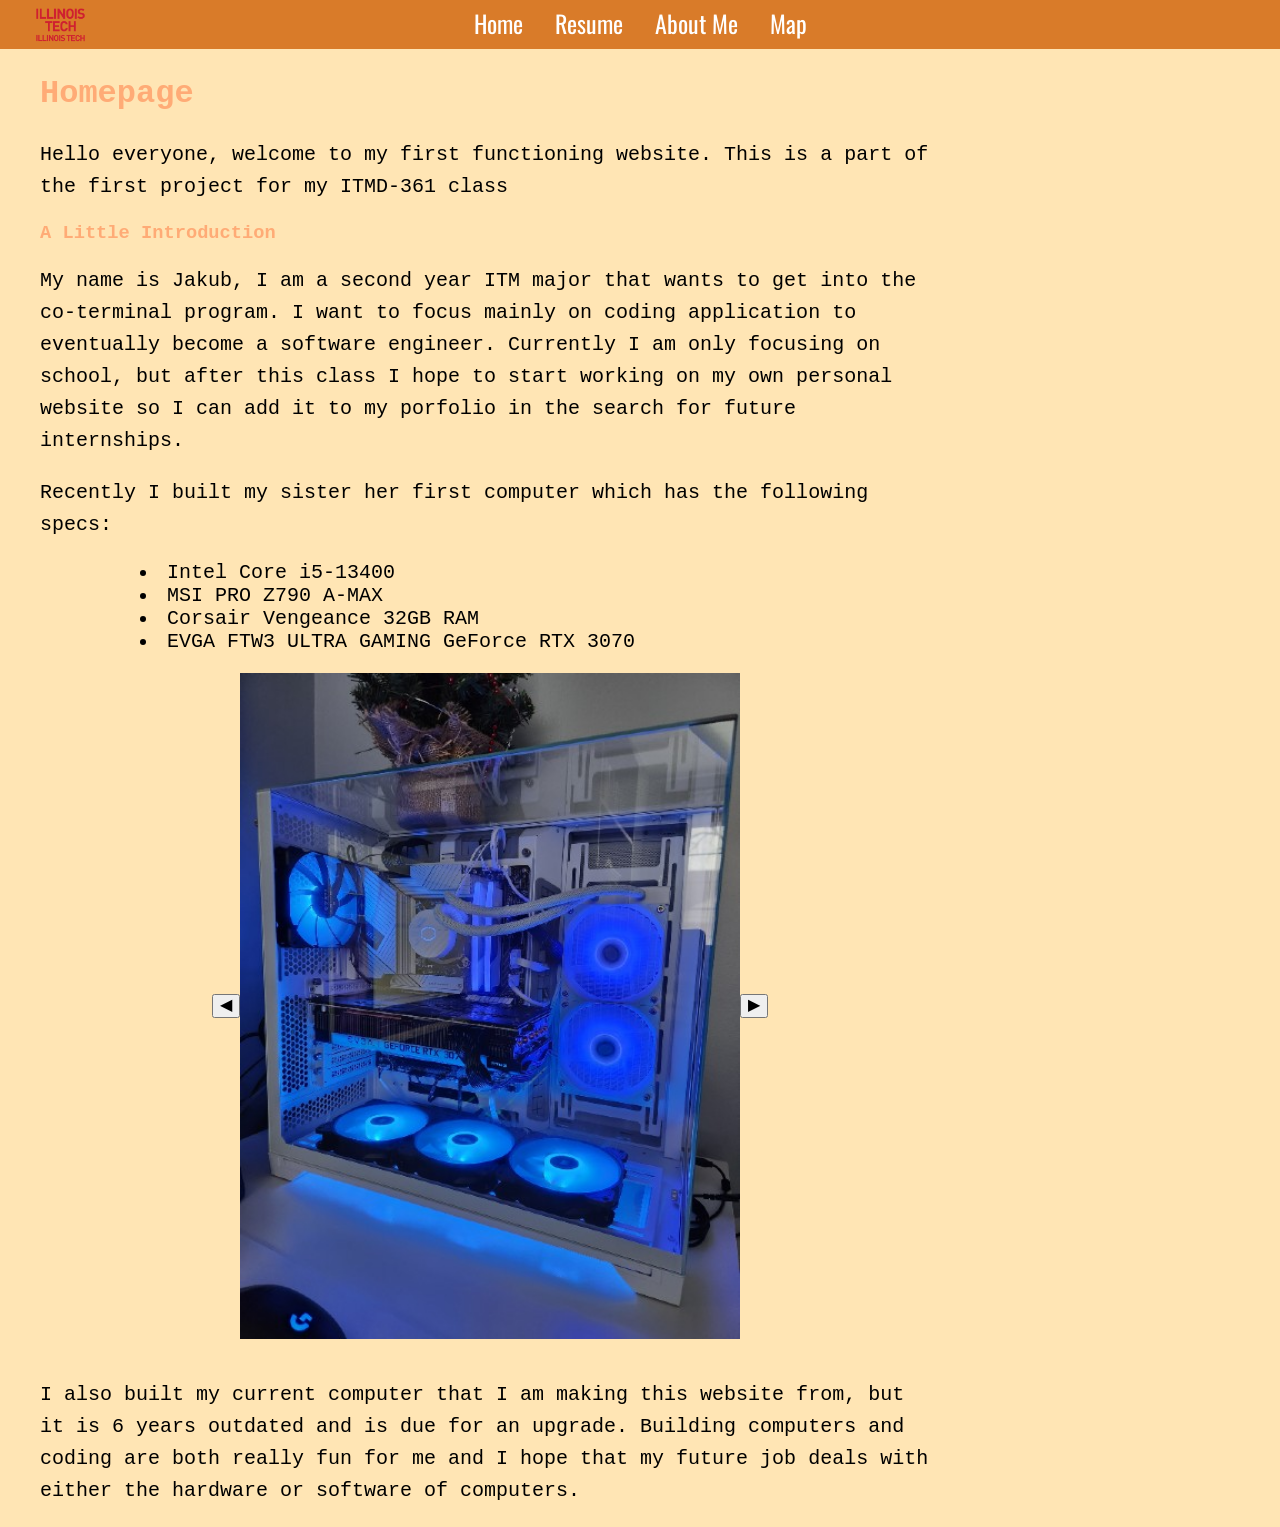
<file: index.html>
<!DOCTYPE html>
<html lang="en">
<head>
  <meta charset="utf-8">
  <title>Project 1</title>
  <link rel="stylesheet" href="css/style.css">
  <link rel="stylesheet" href="css/reset.css">
  <link rel="preconnect" href="https://fonts.googleapis.com">
  <link rel="preconnect" href="https://fonts.gstatic.com" crossorigin>
  <link href="https://fonts.googleapis.com/css2?family=Oswald&display=swap" rel="stylesheet">
  <script src="js/script.js"></script>
</head>

<body class="fixed">
  <div id="nav-bar">
    <img id="logo" src="extras/illinois-tech-logo-thumbnail.png" alt="IIT Logo">
    <ul id="nav">
      <li><a href="index.html">Home</a></li>
      <li><a href="resume.html">Resume</a></li>
      <li><a href="aboutme.html">About Me</a></li>
      <li><a href="map.html">Map</a></li>
    </ul>
  </div>
  
  <section>
    <h2 class="home">Homepage</h2>
    <p class="home">Hello everyone, welcome to my first functioning website. This is a part of the first project for my ITMD-361 class</p>
    <h3 class="home">A Little Introduction</h3>
    <p class="home">My name is Jakub, I am a second year ITM major that wants to get into the co-terminal program. I want to focus mainly on coding application to eventually become a software engineer. Currently I am only focusing on school, but after this class I hope to start working on my own personal website so I can add it to my porfolio in the search for future internships. </p>
    <p class="home">Recently I built my sister her first computer which has the following specs: </p>
  </section>
  
  <section id="list">
    <ul id="comp-parts">
      <li>Intel Core i5-13400</li>
      <li>MSI PRO Z790 A-MAX</li>
      <li>Corsair Vengeance 32GB RAM</li>
      <li>EVGA FTW3 ULTRA GAMING GeForce RTX 3070</li>
    </ul>
  </section>

  <div id="comp-img">
    <button id="back">◀</button>
    <img id="pic-slider" src="extras/computer.jpg" alt="Picture of computer">
    <button id="next">▶</button>
  </div>
  <p class="home">I also built my current computer that I am making this website from, but it is 6 years outdated and is due for an upgrade. Building computers and coding are both really fun for me and I hope that my future job deals with either the hardware or software of computers.</p>
</body>
</html>
</file>
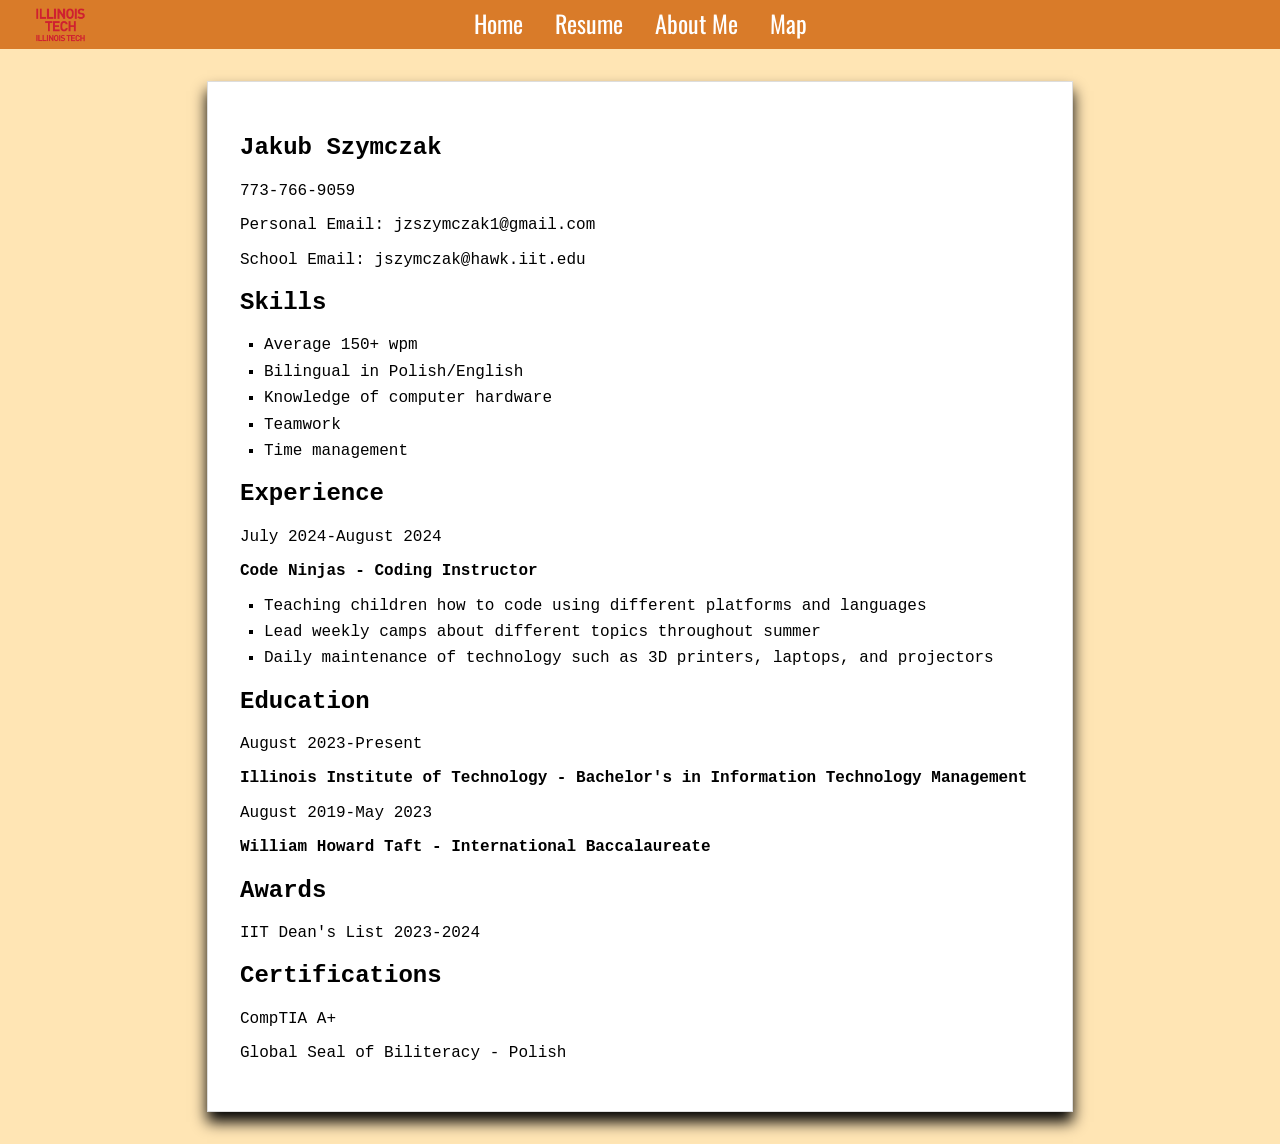
<file: resume.html>
<!DOCTYPE html>
<html lang="en">
<head>
  <meta charset="utf-8">
  <meta name="viewport" content="width=device-width, initial-scale=1.0">
  <title>Resume Page</title>
  <link rel="stylesheet" href="css/style.css">
  <link rel="stylesheet" href="css/reset.css">
  <link rel="preconnect" href="https://fonts.googleapis.com">
  <link rel="preconnect" href="https://fonts.gstatic.com" crossorigin>
  <link href="https://fonts.googleapis.com/css2?family=Oswald&display=swap" rel="stylesheet">
  <script src="js/script.js"></script>
</head>

<body>
  <div id="nav-bar">
    <img id="logo" src="extras/illinois-tech-logo-thumbnail.png" alt="IIT Logo">
    <ul id="nav">
      <li><a href="index.html">Home</a></li>
      <li><a href="resume.html">Resume</a></li>
      <li><a href="aboutme.html">About Me</a></li>
      <li><a href="map.html">Map</a></li>
    </ul>
  </div>
  <div class="resume">
    <h2>Jakub Szymczak</h2>
    <p>773-766-9059</p>
    <p>Personal Email: jzszymczak1@gmail.com</p>
    <p>School Email: jszymczak@hawk.iit.edu</p>
    <h2>Skills</h2>
    <ul>
      <li>Average 150+ wpm</li>
      <li>Bilingual in Polish/English</li>
      <li>Knowledge of computer hardware</li>
      <li>Teamwork</li>
      <li>Time management</li>
    </ul>
    <h2>Experience</h2>
    <p>July 2024-August 2024</p>
    <p><strong>Code Ninjas - Coding Instructor</strong></p>
    <ul>
      <li>Teaching children how to code using different platforms and languages</li>
      <li>Lead weekly camps about different topics throughout summer</li>
      <li>Daily maintenance of technology such as 3D printers, laptops, and projectors</li>
    </ul>
    <h2>Education</h2>
    <p>August 2023-Present</p>
    <p><strong>Illinois Institute of Technology - Bachelor's in Information Technology Management</strong></p>
    <p>August 2019-May 2023</p>
    <p><strong>William Howard Taft - International Baccalaureate</strong></p>
    <h2>Awards</h2>
    <p>IIT Dean's List 2023-2024</p>
    <h2>Certifications</h2>
    <p>CompTIA A+</p>
    <p>Global Seal of Biliteracy - Polish</p>
  </div>
</body>
</html>
</file>
<file: css/style.css>
#nav-bar {
  display: flex;
  justify-content: center;
  align-items: center;
  background-color: #D97B29;
  padding: 10px 20px;
}

#logo {
  position: absolute;
  width: 80px;
  height: auto;
  left: 20px;
}

#nav {
  display: flex;
  list-style-type: none;
  padding: 0;
  margin: 0;
}

#nav li {
  margin: 0 1em;
}

#nav a {
  color: white;
  text-decoration: none;
  font-size: 1.5em;
  font-family: "Oswald";
}

#nav a:hover {
  font-weight: 1000;
}

.fixed h2.home {
  font-size: 32px; 
  color: #FFAB76;
  margin-left: 40px; 
}

.fixed p.home {
  font-size: 20px; 
  line-height: 1.6;
  margin-bottom: 20px; 
  width: 900px; 
  margin-left: 40px; 
}

.fixed h3.home {
  color: #FFAB76;
  margin-left: 40px; 
}

.fixed #comp-parts {
  font-size: 20px;
  margin-bottom: 20px;
  width: 900px;
  margin-left: 40px;
  list-style-position: inside;
  padding-left: 100px;
}


.fixed #comp-img {
  display: flex;
  justify-content: center;
  align-items: center;
  width: 900px; 
  margin-left: 40px; 
  margin-bottom: 40px; 
}

.fixed #comp-img img {
  width: 500px; 
  height: auto;
}

body {
  background-color: #FFE5B4;
  font-family: 'Courier New', Courier, monospace;
}

.resume {
  max-width: 800px;
  margin: 2em auto;
  padding: 2em;
  background-color: #fff;
  border: 1px solid #ddd;
  box-shadow: 0 10px 14px black;
  font-size: 16px;
}
  
.resume ul {
  list-style-type: square; 
  margin-left: 1.5em; 
  padding-left: 0; 
}
  
.resume li {
  margin-bottom: 0.5em; 
}

.hobbies {
  border: 1px solid #D97B29;
  border-radius: 10px;
  padding: 20px;
  margin-bottom: 20px;
  width: 90%;
  max-width: 800px;
  margin-left: auto;
  margin-right: auto;
  font-weight: bold;
}

.hobbies-header {
  margin: auto;
  width: 90%;
  max-width: 800px;
}

.climbing-cards {
  display: flex;
  flex-wrap: wrap;
  gap: 20px;
  justify-content: center;
}

.climbing-card {
  border: 1px solid #654321;
  border-radius: 10px;
  padding: 10px;
  text-align: center;
  width: 250px;
}

.climbing-card-label {
  font-weight: bold;
  color: #654321;
  margin-top: 10px;
}

.climbing-card video {
  width: 100%;
  height: auto;
  border-radius: 10px;
}

.hobbies-header h2 {
  color: #FFAB76;
  font-weight: bold;
  font-size: 40px;
}

.hobbies-header p {
  font-weight: bold;
  font-size: 25px;
}

.hobbies img {
  width: 100%;
  height: auto;
  border-radius: 10px;
}

.hobbies p {
  font-size: 25px;
}

#hobby_one {
  background-color: #FFC48C;
}

#hobby_two {
  background-color: #B66639;
}

#hobby_three {
  background-color: #E89B4F;
}

/*Phone media query*/
@media (min-width: 420px) and (max-width: 599px) {
  .resume {
    width: 95%;
    height: 100%;
    font-size: 18px;
    padding: 1em;
    margin: 1em auto;
    line-height: 1.6;
    box-shadow: none;
  }
}

/*Tablet media query*/
@media (min-width: 600px) and (max-width: 1023px) {
  .resume {
    width: 100%;
    height: 100%;
    margin: 0;
    padding: 1.5em;
    font-size: 20px;
    line-height: 1.8;
  }
}

#map-title {
  text-align: center;
  margin-top: 20px;
  font-family: "Oswald";
}

#map {
  height: 400px;
  width: 50%;
  margin: 20px auto;
}
</file>
